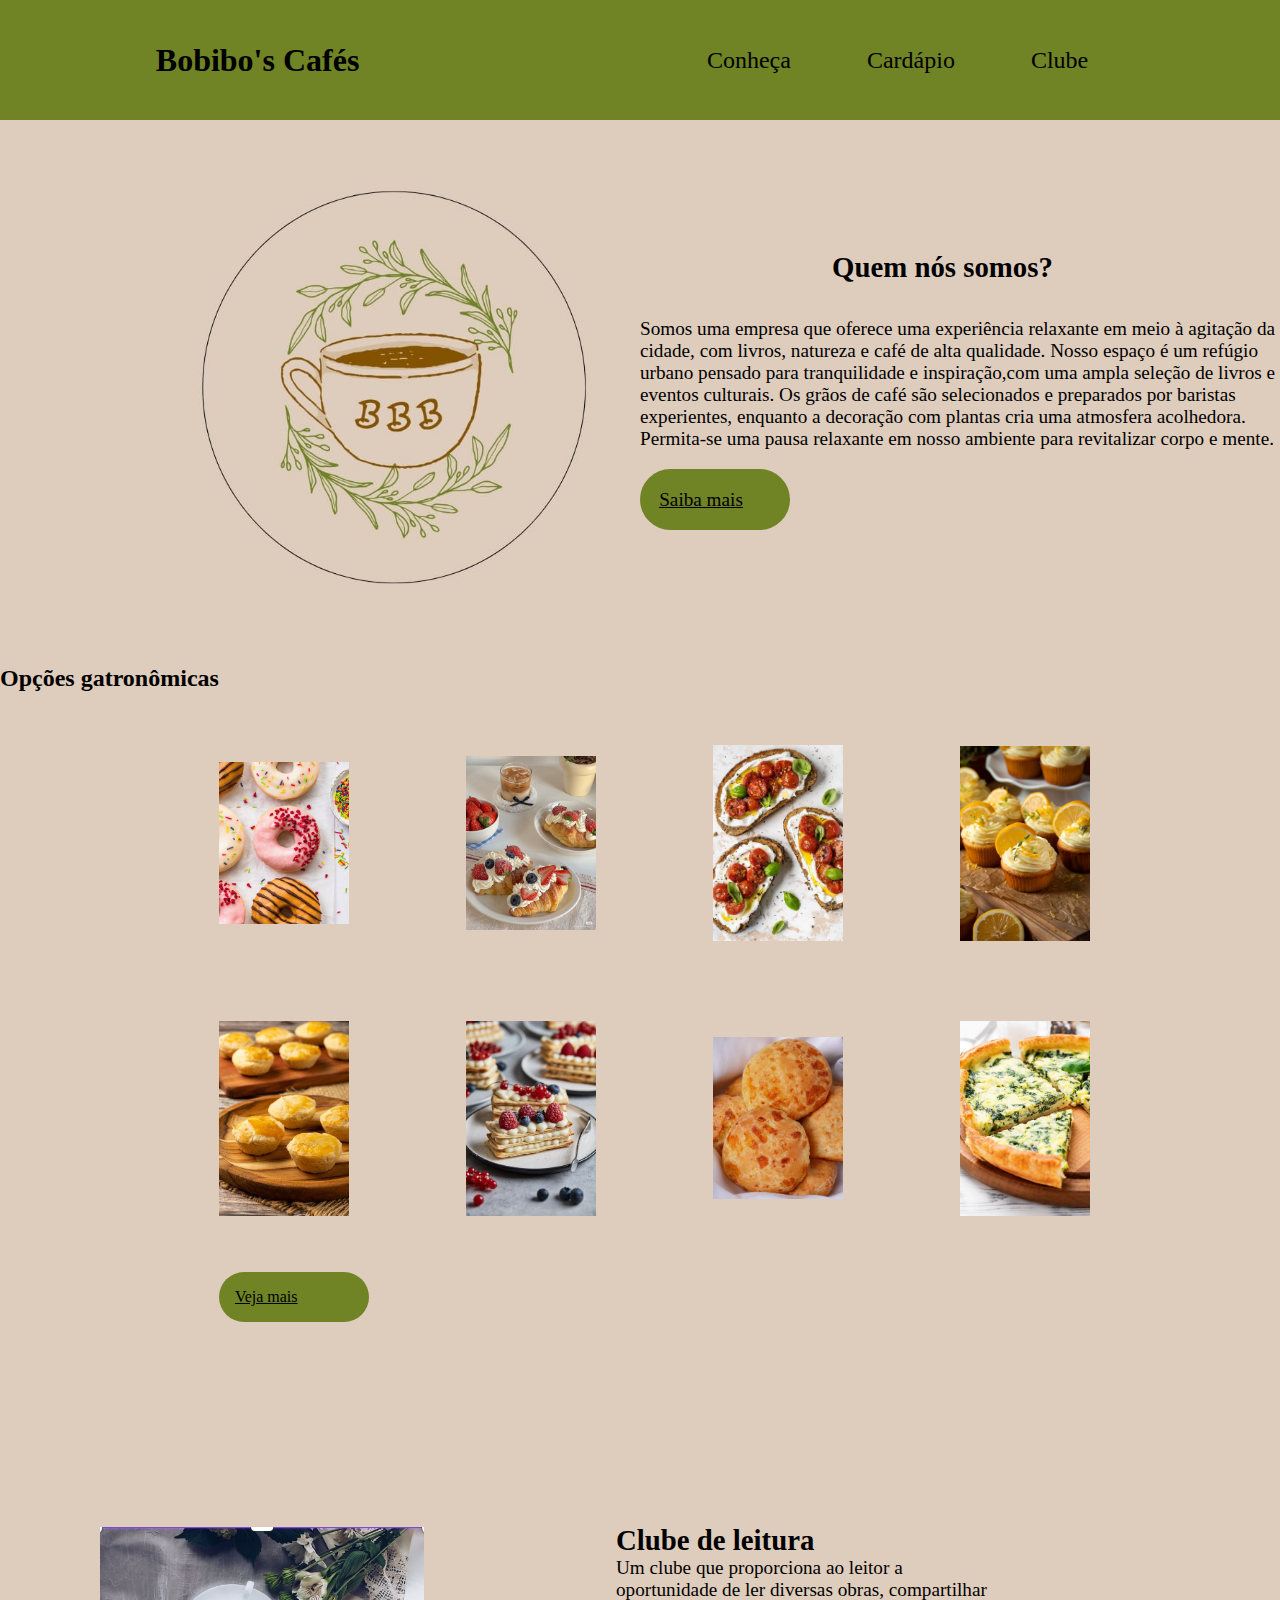
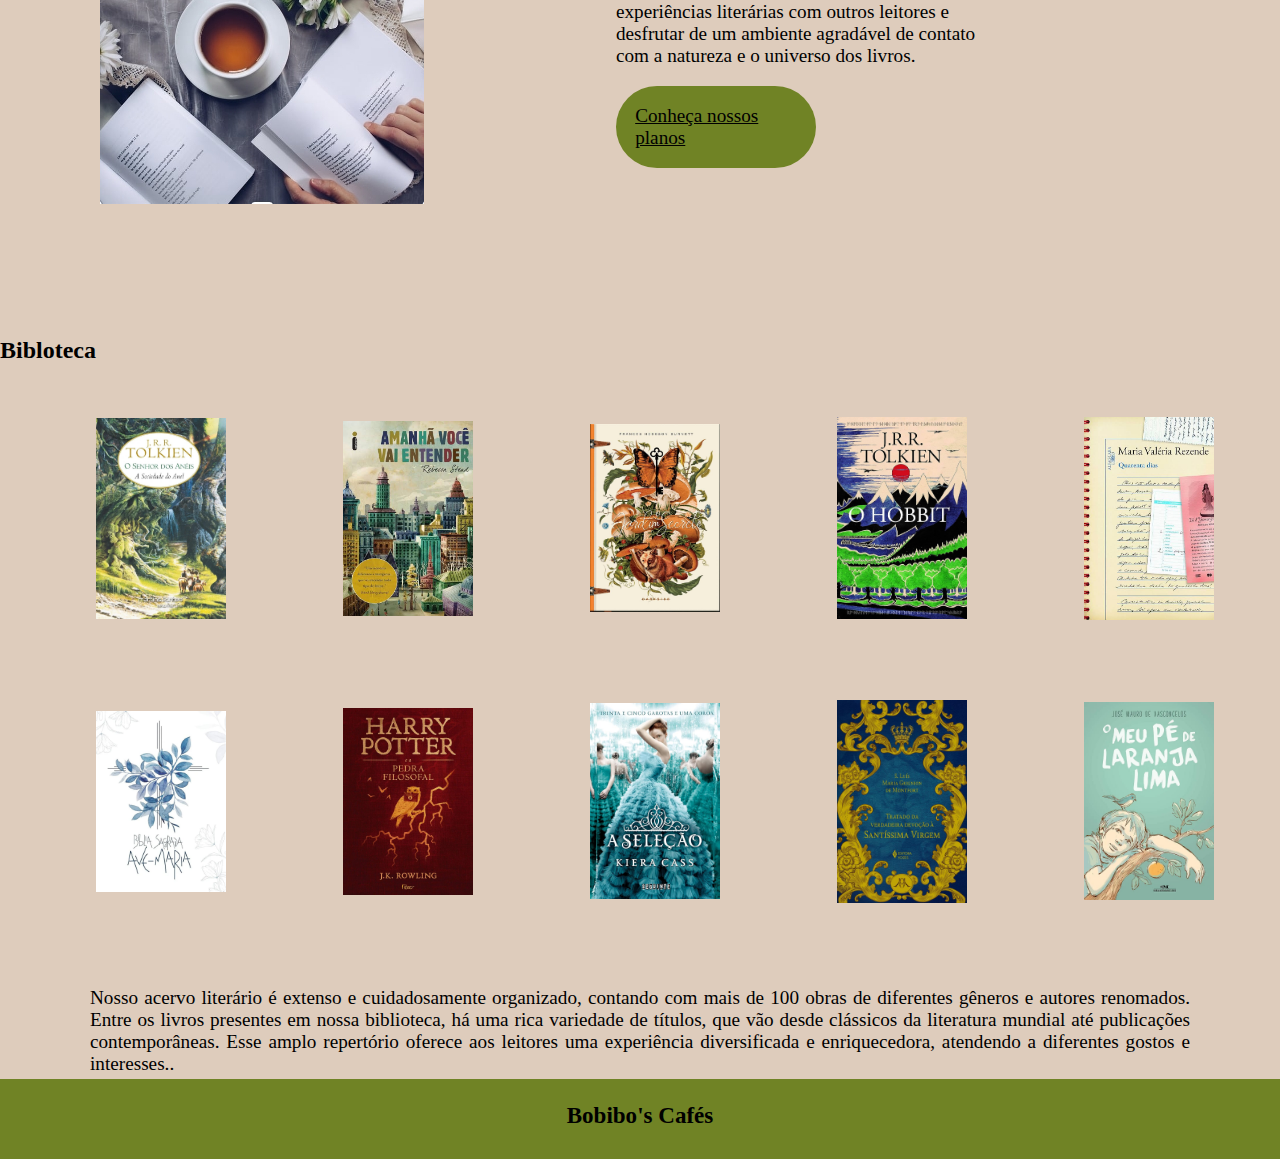
<file: index.html>
<!DOCTYPE html>
<html lang="en">
<head>
    <meta charset="UTF-8">
    <meta http-equiv="X-UA-Compatible" content="IE=edge">
    <meta name="viewport" content="width=device-width, initial-scale=1.0">
    <title>Document</title>
    <link rel="stylesheet" href= "style.css">
</head>
<body>

        <header class= "cabecalho">
            <h1 class="cabecalho">Bobibo's Cafés </h1>
                <ul class="cabecalho-lista">
                   <li class="cabecalho-lista-item"><a href="index.nos.html" >Conheça</a> </li>
                    <li class="cabecalho-lista-item"><a href="index.food.html" >Cardápio</a> </li>
                    <li class="cabecalho-lista-item"><a href="index.club.html" > Clube</a></li>
                </ul>
            </header>
            
  
    
        <section class="quem-somos"> 
            <img class="quem-somos-img" src="logo.jpg">
            <div class="quem-somos-div-conteudo">
                <h2 class="quem-somos-titulo">Quem nós somos?</h2>
                <p class="quem-somos-texto-um">Somos uma empresa que oferece uma experiência relaxante em meio à agitação da cidade, com livros, natureza e café de alta qualidade. Nosso espaço é um refúgio urbano pensado para tranquilidade e inspiração,com uma ampla seleção de livros e eventos culturais. Os grãos de café são selecionados e preparados por baristas experientes, enquanto a decoração com plantas cria uma atmosfera acolhedora.</p>
                <p class="quem-somos-texto-dois"> Permita-se uma pausa relaxante em nosso ambiente para revitalizar corpo e mente. </p>
            <a href="index.nos.html" class="container__botao">Saiba mais</a >
            </div>
        </section>

        <section class="gastronomia"> 
            <h2 class="opcoes-gastronomicas-titulo">Opções gatronômicas</h2>
            <div class="opcoes-gastronomicas-div-imagem">
            <img class="opcoes-gastronomicas-div-imagem" src="rosquinhas.jpg"alt="donuts">
            <img class="opcoes-gastronomicas-div-imagem" src="croassaint.jpg" alt="croassaint">
            <img class="opcoes-gastronomicas-div-imagem" src="brusqueta.jpg" alt="bruschetta">
            <img class="opcoes-gastronomicas-div-imagem" src="cupcake.jpg" alt="cupcake de limão siciliano">
            <img class="opcoes-gastronomicas-div-imagem" src="empadinha.jpg" alt="empadinha de frango">
            <img class="opcoes-gastronomicas-div-imagem" src="mil-folhas.jpg" alt="mil folhas de frutas vermelhas">
            <img class="opcoes-gastronomicas-div-imagem" src="pao-de-queijo.jpg" alt="pão de queijo">
            <img class="opcoes-gastronomicas-div-imagem" src="torta.jpg" alt="torta de espinafre">
            <a href="index.food.html" class="container__botao-1">Veja mais</a >
        </div>

        </section>

        <section class="clubedeleitura">
            <img src="livro0.jpeg" alt="livro0">
            <div class="clubedeleitura-div-conteudo">
            <h2 class="clubedeleitura-titulo">Clube de leitura</h2> 
             <p class="clubedeleitura-texto"> Um clube que proporciona ao leitor a oportunidade de ler diversas obras, compartilhar experiências literárias com outros leitores e desfrutar de um ambiente agradável de contato com a natureza e o universo dos livros.</p>
            <a href="index.club.html" class="container__botao-2">Conheça nossos planos </a >
                
            </div>

        </section>
       
<section class="biblioteca">
    <h2 class="biblotecatitulo">Bibloteca </h2> 
    <div class="biblioteca-div-livro">
        <img class="biblioteca-div-livro" src="livro7.jpg" alt="livro7">
        <img class="biblioteca-div-livro" src="livro2.jpg" alt="livro2">
        <img class="biblioteca-div-livro" src="livro3.jpg" alt="livro3">
        <img class="biblioteca-div-livro" src="livro4.jpg" alt="livro4">
        <img class="biblioteca-div-livro" src="livro5.jpg" alt="livro5">
        <img class="biblioteca-div-livro" src="livro6.jpg" alt="livro6">
        <img class="biblioteca-div-livro" src="livro10.jpg" alt="livro10">
        <img class="biblioteca-div-livro" src="livro9.jpg" alt="livro9">
        <img class="biblioteca-div-livro" src="livro8.jpg" alt="livro8">
        <img class="biblioteca-div-livro" src="meupedelaranjalima.jpg" alt="meupedelaranjalima">
        <div class="bibloteca-text">
                </div>
            </section>
            <section class="texto-bibloteca">
            <p class="bibloteca-text"> Nosso acervo literário é extenso e cuidadosamente organizado, contando com mais de 100 obras de diferentes gêneros e autores renomados. Entre os livros presentes em nossa biblioteca, há uma rica variedade de títulos, que vão desde clássicos da literatura mundial até publicações contemporâneas. Esse amplo repertório oferece aos leitores uma experiência diversificada e enriquecedora, atendendo a diferentes gostos e interesses..</p>
    </section>

    </div>


<footer>
    <h1 class= " title">Bobibo's Cafés </h1>  
</footer>   
    
</body>
</html>
</file>
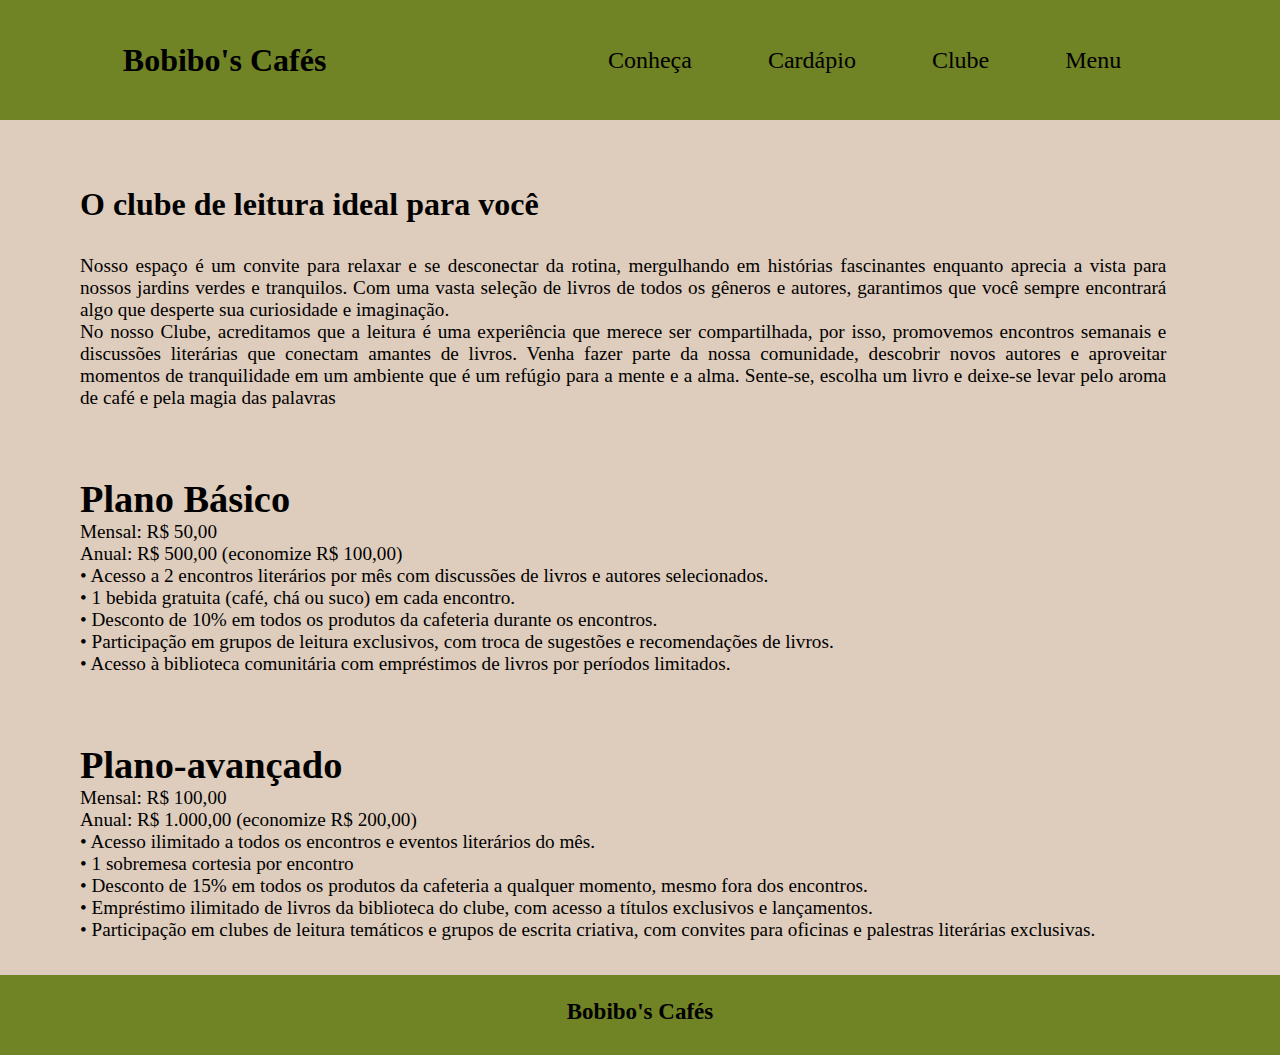
<file: index.club.html>
<!DOCTYPE html>
<html lang="en">
<head>
    <meta charset="UTF-8">
    <meta name="viewport" content="width=device-width, initial-scale=1.0">
    <title>Document</title>
    <link rel="stylesheet" href="style.club.css">
</head>
<body>
<header class= "cabecalho">
    <h1 class="cabecalho">Bobibo's Cafés </h1>
        <ul class="cabecalho-lista">
            
           <li class="cabecalho-lista-item"><a href="index.nos.html" class="container__botao">Conheça</a></li>
            <li class="cabecalho-lista-item"><a href="index.food.html" class="container__botao"> Cardápio </a></li>
            <li class="cabecalho-lista-item"><a href="index.club.html" class="container__botao"> Clube</a></li>
            <li class="cabecalho-lista-item"><a href="index.html" class="container__botao"> Menu</a></li>
        </ul>
    </header>
<section class="informacaoinicial">
    <div class="informacaoinicial-div">
     <h1 class="informacaoinicial-title"> O clube de leitura ideal para você</h1>   <p class="informacaoinicial-text-1">Nosso espaço é um convite para relaxar e se desconectar da rotina, mergulhando em histórias fascinantes enquanto aprecia a vista para nossos jardins verdes e tranquilos. Com uma vasta seleção de livros de todos os gêneros e autores, garantimos que você sempre encontrará algo que desperte sua curiosidade e imaginação.</p>
    <p class="informacaoinicial-text-2">  No nosso Clube, acreditamos que a leitura é uma experiência que merece ser compartilhada, por isso, promovemos encontros semanais e discussões literárias que conectam amantes de livros. Venha fazer parte da nossa comunidade, descobrir novos autores e aproveitar momentos de tranquilidade em um ambiente que é um refúgio para a mente e a alma.
        Sente-se, escolha um livro e deixe-se levar pelo aroma de café e pela magia das palavras</p>
     </div>  
   </section>
    
   <section class="plano-basico">
    <div class="nossos-planos-basicos">
        <h1 class="plano-basico-title"> Plano Básico</h1>
        <p class="plano-basico-subititulo">Mensal: R$ 50,00</p>
        <p class="plano-basico-subititulo2">Anual: R$ 500,00 (economize R$ 100,00)</p>
        <p class="plano-basico-text-1"> • Acesso a 2 encontros literários por mês com discussões de livros e autores selecionados.</p>
        <p class="plano-basico-text-2">• 1 bebida gratuita (café, chá ou suco) em cada encontro.</p>
        <p class="plano-basico-text-3">•  Desconto de 10% em todos os produtos da cafeteria durante os encontros.</p>
        <p class="plano-basico-text-4"> • Participação em grupos de leitura exclusivos, com troca de sugestões e recomendações de livros.</p>
        <p class="plano-basico-text-5">• Acesso à biblioteca comunitária com empréstimos de livros por períodos limitados.</p>
    </div>
     </section>
     <section class="plano-avancado">
    <div class="Plano-avancado">
        <h1 class="Plano-avancado-title">Plano-avançado</h1>
        <p class="plano-avancado-subititulo">Mensal: R$ 100,00</p>
        <p class="plano-avancado-subititulo2">Anual: R$ 1.000,00 (economize R$ 200,00)</p>
       
        <p class="plano-avancado-text-1"> • Acesso ilimitado a todos os encontros e eventos literários do mês.</p>
        <p class="plano-avancado-text-2">• 1 sobremesa cortesia por encontro</p>
        <p class="plano-avancado-text-3">• Desconto de 15% em todos os produtos da cafeteria a qualquer momento, mesmo fora dos encontros.</p>
        <p class="plano-avancado-text-4">• Empréstimo ilimitado de livros da biblioteca do clube, com acesso a títulos exclusivos e lançamentos.</p>
        <p class="plano-avancado-text-4">• Participação em clubes de leitura temáticos e grupos de escrita criativa, com convites para oficinas e palestras literárias exclusivas.</p>
</section>
    </div>
 
<footer>
    <h1 class= " title">Bobibo's Cafés </h1>  
</footer>
</body>

</html>
</file>
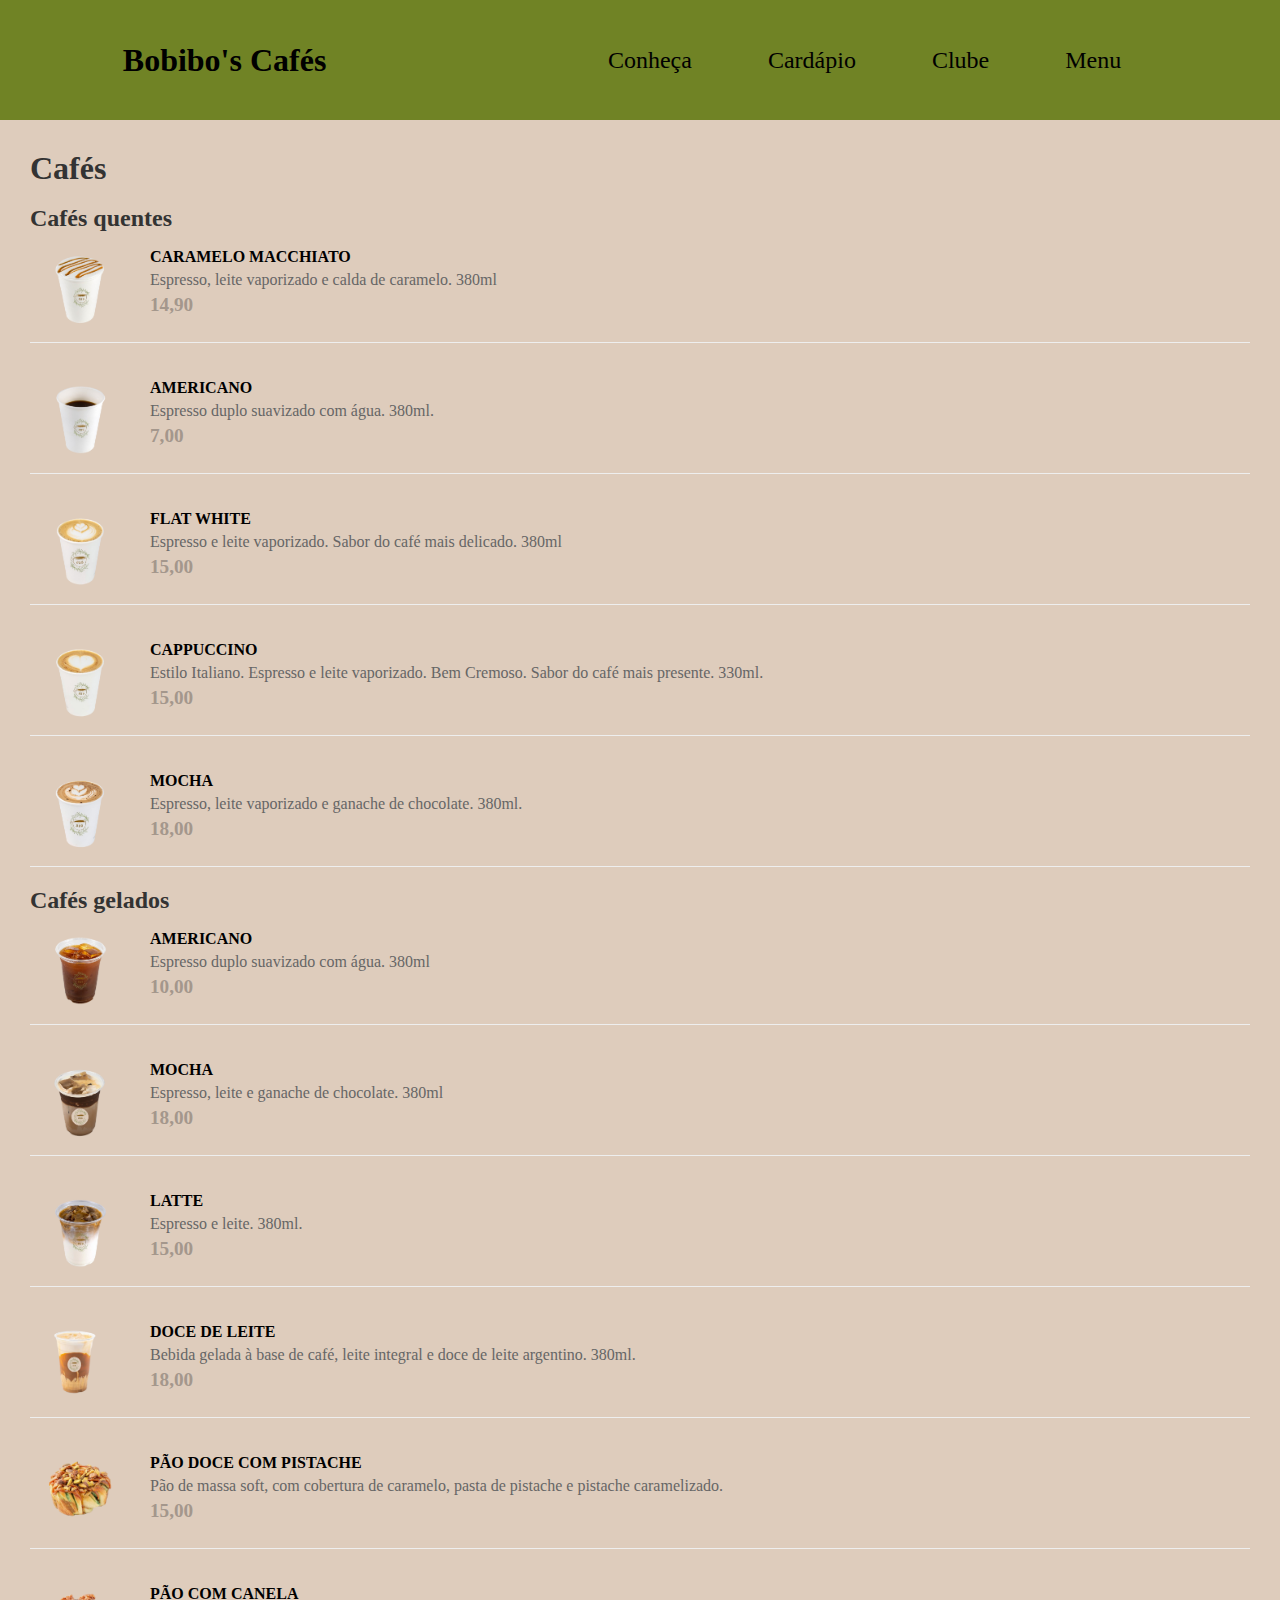
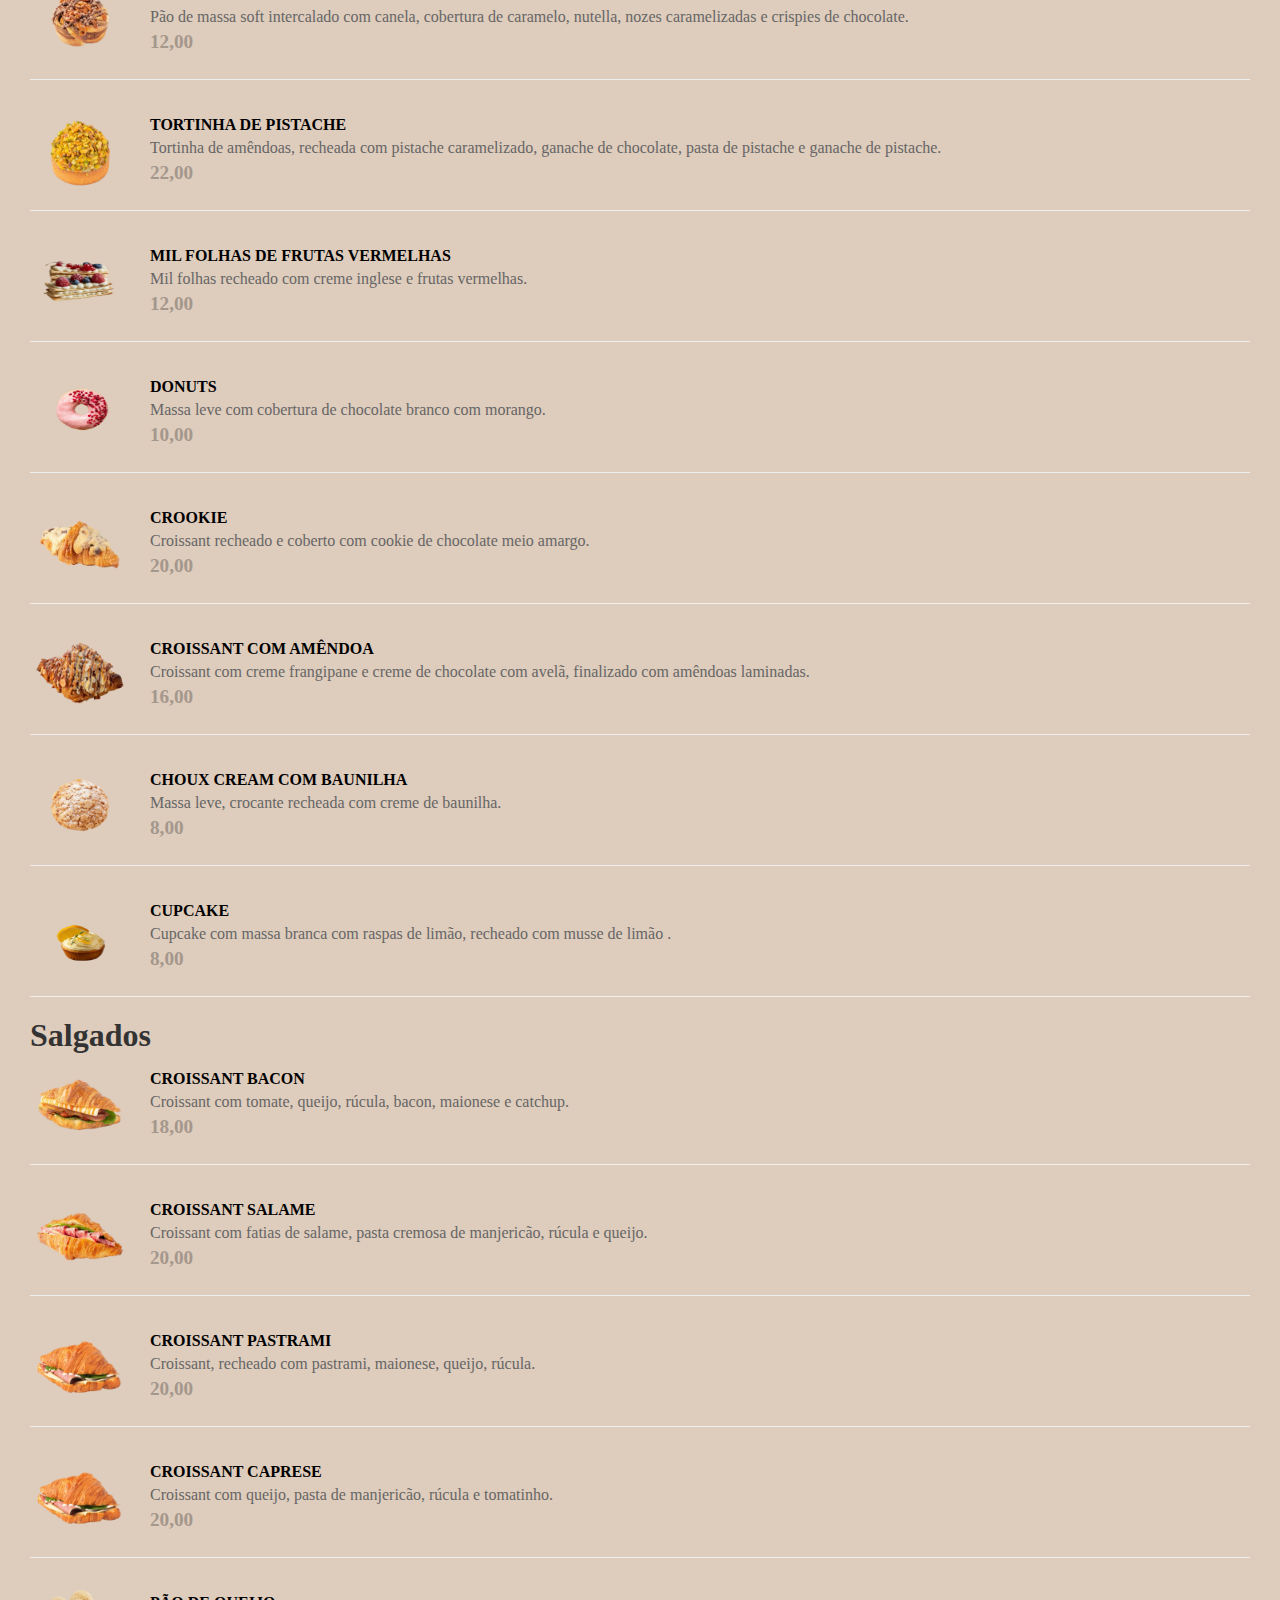
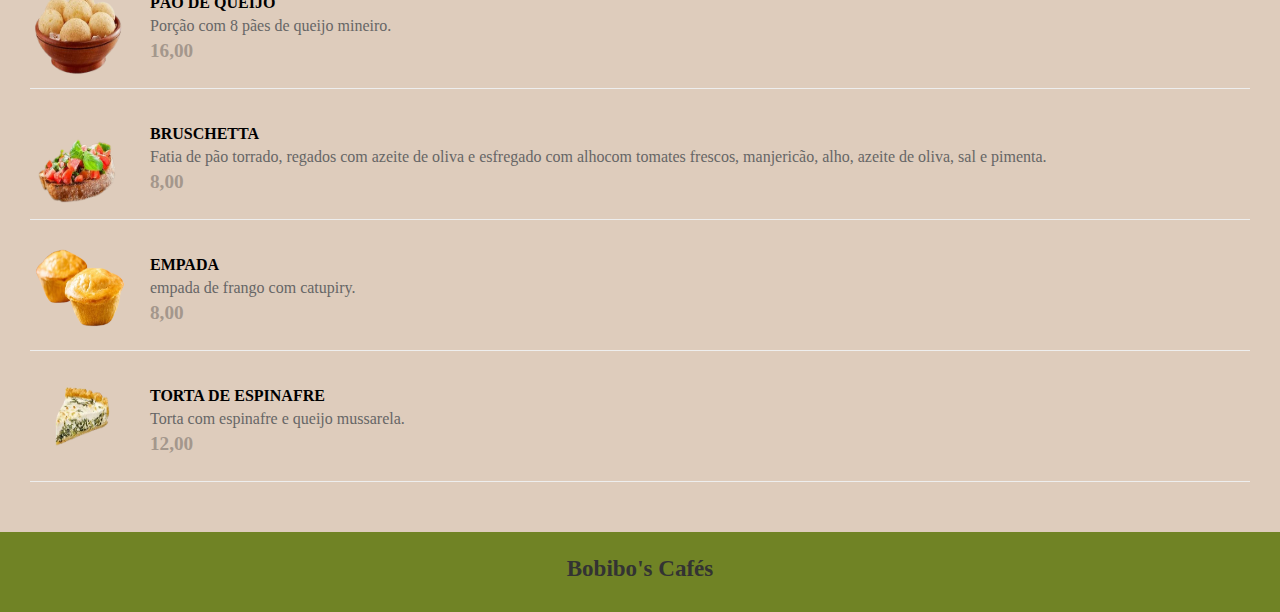
<file: index.food.html>
<!DOCTYPE html>
<html lang="en">
<head>
    <meta charset="UTF-8">
    <meta name="viewport" content="width=device-width, initial-scale=1.0">
    <title>Document</title>
    <link rel="stylesheet" href="style.food.css">
</head>
<body>
 <header>
    <header class= "cabecalho">
        <h1 class="cabecalho">Bobibo's Cafés </h1>
            <ul class="cabecalho-lista">
                
               <li class="cabecalho-lista-item"><a href="index.nos.html" class="container__botao">Conheça</a> </li>
                <li class="cabecalho-lista-item"><a href="index.food.html" class="container__botao">Cardápio</a> </li>
                <li class="cabecalho-lista-item"><a href="index.club.html" class="container__botao"> Clube</a></li>
                <li class="cabecalho-lista-item"><a href="index.html" class="container__botao"> Menu</a></li>
            </ul>
        </header>
 </header> 

        <div class="menu">
            <h1>Cafés</h1>
            <br>
            <h2> Cafés quentes</h2>
            <ul>
                <li class="menu-item">
                    <img src="caramelo-machaito.png">
                    <div class="item-details">
                        <h4>CARAMELO MACCHIATO</h4>
                        <p>Espresso, leite vaporizado e calda de caramelo. 380ml</p>
                        <span class="price">14,90</span>
                    </div>
                </li>
                <li class="menu-item">
                    <img src="caféquente1.png" alt="Prato 2">
                    <div class="item-details">
                        <h4>AMERICANO</h4>
                        <p>Espresso duplo suavizado com água. 380ml.</p>
                        <span class="price">7,00</span>
                    </div>
                </li>
                <li class="menu-item">
                    <img src="caputino.png" alt="Prato 3">
                    <div class="item-details">
                        <h4>FLAT WHITE</h4>
                        <p>Espresso e leite vaporizado. Sabor do café mais delicado. 380ml
                           </p>
                        <span class="price">15,00</span>
                    </div>
                </li>
                <li class="menu-item">
                    <img src="caputino2.png" alt="Prato 3">
                    <div class="item-details">
                        <h4> CAPPUCCINO</h4>
                          <p>Estilo Italiano. Espresso e leite vaporizado. Bem Cremoso. Sabor do café mais presente. 330ml.</p>
                        <span class="price">15,00</span>
                    </div>
                </li>
                <li class="menu-item">
                    <img src="mocha.png" alt="Prato 3">
                    <div class="item-details">
                        <h4> MOCHA</h4>
                          <p>Espresso, leite vaporizado e ganache de chocolate. 380ml.</p>
                        <span class="price">18,00</span>
                    </div>
                </li>
            
            <h2> Cafés gelados</h1>
                <li class="menu-item">
                    <img src="cafe gelado1.png" alt="Prato 3">
                    <div class="item-details">
                        <h4>AMERICANO</h4>
                        <p>Espresso duplo suavizado com água. 380ml
                           </p>
                           <span class="price">10,00</span>
                        </li>
                           <li class="menu-item">
                            <img src="café gelado2.png" alt="Prato 3">
                            <div class="item-details">
                                <h4>MOCHA</h4>
                                <p>Espresso, leite e ganache de chocolate. 380ml
                                   </p>
                                <span class="price">18,00</span>
                                </li>
                                <li class="menu-item">
                                    <img src="cafe gelado4.png">
                                    <div class="item-details">
                                        <h4>LATTE</h4>
                                        <p> Espresso e leite. 380ml.</p>
                                        <span class="price">15,00</span>
                                    </li>
                                        <li class="menu-item">
                                            <img src="cafegelado3.png">
                                            <div class="item-details">
                                                <h4>DOCE DE LEITE</h4>
                                                <p>	 Bebida gelada à base de café, leite integral e doce de leite argentino. 380ml.</p>
                                                <span class="price">18,00</span>
                                             </div>
                                           
                </li>
                  <h1> <Doces class="html"></Doces></h1>
                  <li class="menu-item">
                    <img src="doce1.png">
                    <div class="item-details">
                        <h4>PÃO DOCE COM PISTACHE</h4>
                        <p>	Pão de massa soft, com cobertura de caramelo, pasta de pistache e pistache caramelizado.</p>
                        <span class="price">15,00</span>
                     </div>
                    </li>
                  <li class="menu-item">
                    <img src="doce2.png">
                    <div class="item-details">
                        <h4>PÃO COM CANELA</h4>
                        <p>Pão de massa soft intercalado com canela, cobertura de caramelo, nutella, nozes caramelizadas e crispies de chocolate.</p>
                        <span class="price">12,00</span>
                     </div>
                    </li>
                    <li class="menu-item">
                        <img src="doce4.png">
                    <div class="item-details">
                            <h4> TORTINHA DE PISTACHE</h4>
                            <p>Tortinha de amêndoas, recheada com pistache caramelizado, ganache de chocolate, pasta de pistache e ganache de pistache.</p>
                            <span class="price">22,00</span>
                    </div>
                    </li>
                    <li class="menu-item">
                        <img src="doce7.png">
                    <div class="item-details">
                            <h4> MIL FOLHAS DE FRUTAS VERMELHAS </h4>
                            <p> Mil folhas recheado com creme inglese e frutas vermelhas.</p>
                            <span class="price">12,00</span>
                    </div>
                    </li>
                            <li class="menu-item">
                                <img src="doce0.png">
                            <div class="item-details">
                                    <h4> DONUTS </h4>
                                    <p>Massa leve com cobertura de chocolate branco com morango.</p>
                                    <span class="price">10,00</span>        
                    </div>
                    </li>
                         <li class="menu-item">
                            <img src="doce3.png">
                            <div class="item-details">
                                <h4>CROOKIE</h4>
                                <p>Croissant recheado e coberto com cookie de chocolate meio amargo.</p>
                                <span class="price">20,00</span>
                             </div>
                            </li>
                             <li class="menu-item">
                                <img src="doce5.png">
                                <div class="item-details">
                                    <h4>CROISSANT COM AMÊNDOA</h4>
                                    <p>Croissant com creme frangipane e creme de chocolate com avelã, finalizado com amêndoas laminadas.</p>
                                    <span class="price">16,00</span>
                                 </div>
                                </li>
                                <li class="menu-item">
                                    <img src="doce6.png">
                                    <div class="item-details">
                                        <h4>CHOUX CREAM COM BAUNILHA</h4>
                                        <p>Massa leve, crocante recheada com  creme de baunilha.</p>
                                        <span class="price">8,00</span>
                                     </div>
                                    </li>
                                    <li class="menu-item">
                                        <img src="doce9.png">
                                        <div class="item-details">
                                            <h4>CUPCAKE</h4>
                                            <p>Cupcake com massa branca com raspas de limão, recheado com musse de limão .</p>
                                            <span class="price">8,00</span>
                                         </div>
                                        </li>
                                     <h1> Salgados</h1>
                                <li class="menu-item">
                                        <img src="salgaod1.png">
                                        <div class="item-details">
                                            <h4>	CROISSANT BACON</h4>
                                            <p>Croissant com tomate, queijo, rúcula, bacon, maionese e catchup.</p>
                                            <span class="price">18,00</span>
                                         </div>
                                        </li>
                                        <li class="menu-item">
                                            <img src="salgado2.png">
                                            <div class="item-details">
                                                <h4>	CROISSANT SALAME</h4>
                                                <p>Croissant com fatias de salame, pasta cremosa de manjericão, rúcula e queijo.</p>
                                                <span class="price">20,00</span>
                                             </div>
                                            </li>
                                            <li class="menu-item">
                                                <img src="salgado4.png">
                                                <div class="item-details">
                                                    <h4>	CROISSANT PASTRAMI</h4>
                                                    <p>Croissant, recheado com pastrami, maionese, queijo, rúcula.</p>
                                                    <span class="price">20,00</span>
                                                 </div>
                                                </li>
                                                <li class="menu-item">
                                                    <img src="salgado4.png">
                                                    <div class="item-details">
                                                        <h4>CROISSANT CAPRESE</h4>
                                                        <p>Croissant com queijo, pasta de manjericão, rúcula e tomatinho.</p>
                                                        <span class="price">20,00</span>
                                                     </div>
                                                    </li>
                                                    <li class="menu-item">
                                                        <img src="salgado3.png">
                                                        <div class="item-details">
                                                            <h4>PÃO DE QUEIJO</h4>
                                                            <p>Porção com 8 pães de queijo mineiro.</p>
                                                            <span class="price">16,00</span>
                                                         </div>
                                                        </li>
                                                        <li class="menu-item">
                                                            <img src="salgado6.png">
                                                            <div class="item-details">
                                                                <h4>BRUSCHETTA</h4>
                                                                <p>Fatia de pão torrado, regados com azeite de oliva e esfregado com alhocom tomates frescos, manjericão, alho, azeite de oliva, sal e pimenta.</p>
                                                                <span class="price">8,00</span>
                                                             </div>
                </li>
                <li class="menu-item">
                    <img src="salgado7.png">
                    <div class="item-details">
                        <h4>EMPADA</h4>
                        <p>empada de frango com catupiry.</p>
                        <span class="price">8,00</span>
                     </div>
                    </li>
                </li>
                <li class="menu-item">
                    <img src="salgado8.png">
                    <div class="item-details">
                        <h4>TORTA DE ESPINAFRE</h4>
                        <p>Torta com espinafre e queijo mussarela.</p>
                        <span class="price">12,00</span>
                     </div>
                    </li>

        </ul>
    </div>
    <footer>
        <h1 class= " title">Bobibo's Cafés </h1>  
    </footer>
</body>
</html>
</file>
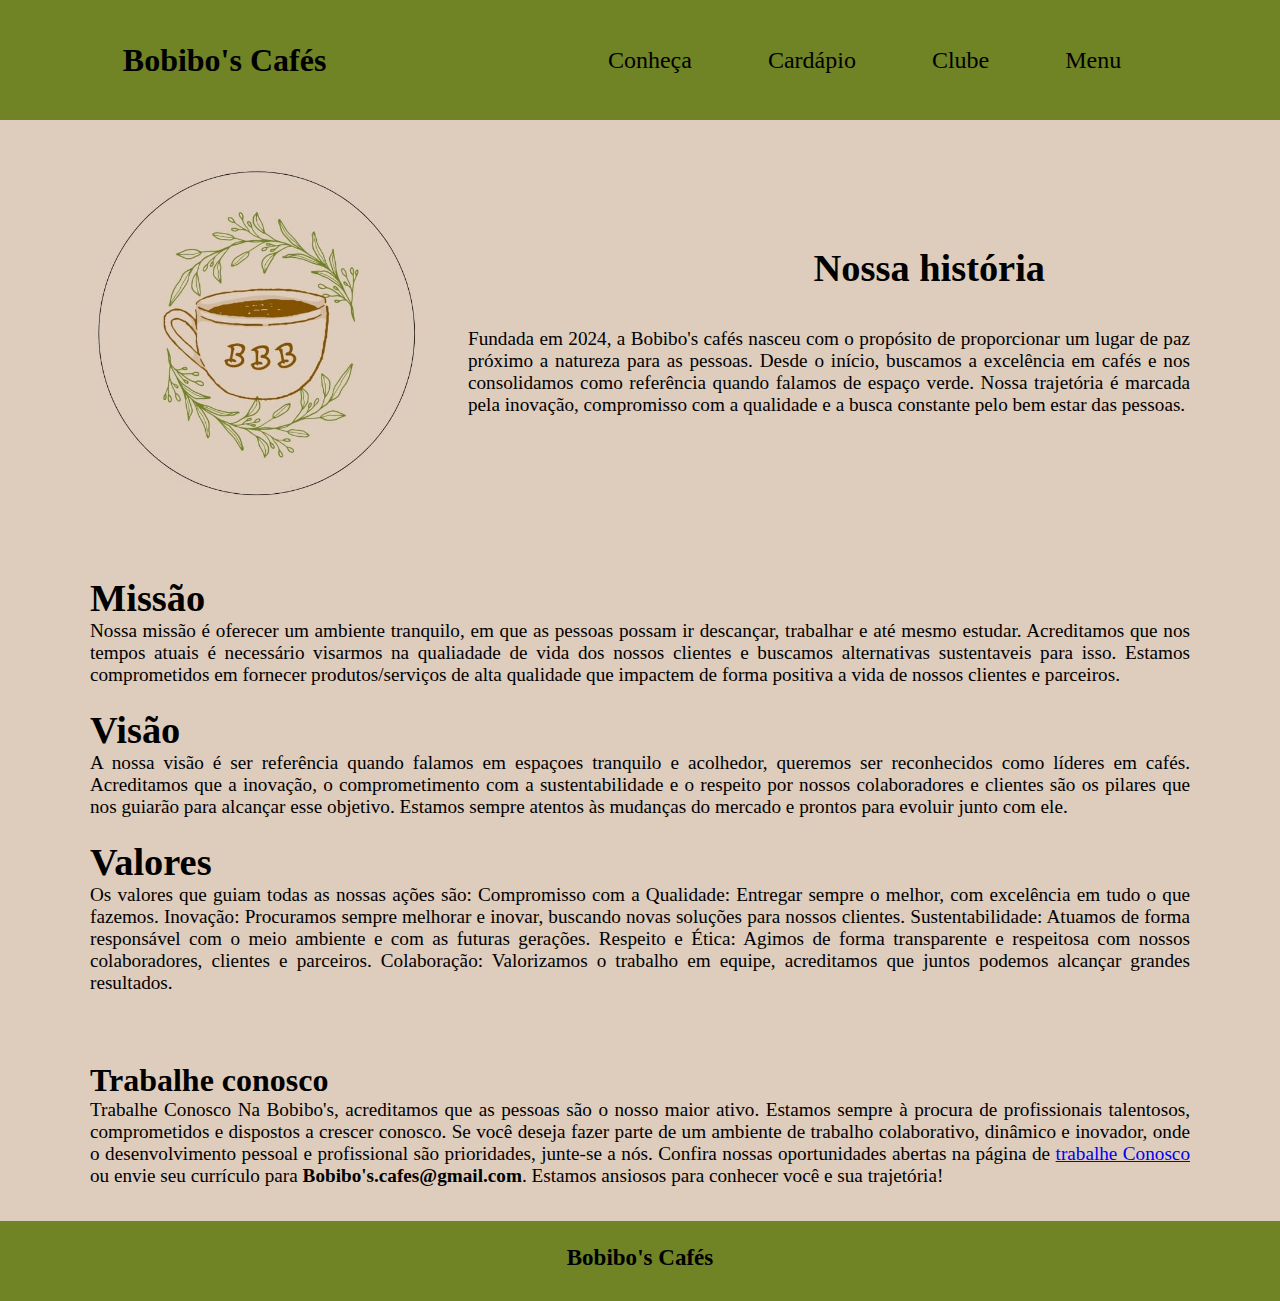
<file: index.nos.html>
<!DOCTYPE html>
<html lang="en">
<head>
    <meta charset="UTF-8">
    <meta name="viewport" content="width=device-width, initial-scale=1.0">
    <title>Document</title>
    <link rel="stylesheet" href= "style.nos.css">
</head>
<body>
    <header class= "cabecalho">
        <h1 class="cabecalho">Bobibo's Cafés </h1>
            <ul class="cabecalho-lista">
                
               <li class="cabecalho-lista-item"><a href="index.nos.html" class="container__botao"> Conheça</a></li>
                <li class="cabecalho-lista-item"><a href="index.food.html" class="container__botao"> Cardápio </a></li>
                <li class="cabecalho-lista-item"><a href="index.club.html" class="container__botao"> Clube</a></li>
                <li class="cabecalho-lista-item"><a href="index.html" class="container__botao"> Menu </a></li>
            </ul>
        </header>
<section class="sobre-bobibo">
    <img class="sobre-img" src="logo.jpg"> 
    <div class="quem-somos-bobibo">
    <h1 class="sobre-bobibo-titulo">Nossa história</h1>
    <p class="sobre-bobibo-texto-um">Fundada em 2024, a Bobibo's cafés nasceu com o propósito de proporcionar um lugar de paz próximo a natureza para as pessoas. Desde o início, buscamos a excelência em cafés e nos consolidamos como referência quando falamos de espaço verde. Nossa trajetória é marcada pela inovação, compromisso com a qualidade e a busca constante pelo bem estar das pessoas. </p>
</p>
    </div>
</section>
    <section class="missao">
    <div class=" nossa-missao">
        <div class="missao-conteudo">
        <h1 class="missao-titulo"> Missão</h1>
        <p> Nossa missão é oferecer um ambiente tranquilo, em que as pessoas possam ir descançar, trabalhar e até mesmo estudar. Acreditamos que nos tempos atuais é necessário visarmos na qualiadade de vida dos nossos clientes e buscamos alternativas sustentaveis para isso. Estamos comprometidos em fornecer produtos/serviços de alta qualidade que impactem de forma positiva a vida de nossos clientes e parceiros.
        </p><br>
        <h1> Visão</h1>
        <p> A nossa visão é ser referência quando falamos em espaçoes tranquilo e acolhedor,  queremos ser reconhecidos como líderes em cafés. Acreditamos que a inovação, o comprometimento com a sustentabilidade e o respeito por nossos colaboradores e clientes são os pilares que nos guiarão para alcançar esse objetivo. Estamos sempre atentos às mudanças do mercado e prontos para evoluir junto com ele.</p>
<br>
        <h1>Valores</h1>
 <p>Os valores que guiam todas as nossas ações são:

    Compromisso com a Qualidade: Entregar sempre o melhor, com excelência em tudo o que fazemos.
    Inovação: Procuramos sempre melhorar e inovar, buscando novas soluções para nossos clientes.
    Sustentabilidade: Atuamos de forma responsável com o meio ambiente e com as futuras gerações.
    Respeito e Ética: Agimos de forma transparente e respeitosa com nossos colaboradores, clientes e parceiros.
    Colaboração: Valorizamos o trabalho em equipe, acreditamos que juntos podemos alcançar grandes resultados.
 </p>
    </div>
  </div>
</section>

<section class="trabalhe-conosco">
    <div class="trabalhe-conosco-div">
    <h1> Trabalhe conosco</h1>
    <p class="trabalhe-conosco-p">Trabalhe Conosco
        Na Bobibo's, acreditamos que as pessoas são o nosso maior ativo. Estamos sempre à procura de profissionais talentosos, comprometidos e dispostos a crescer conosco. Se você deseja fazer parte de um ambiente de trabalho colaborativo, dinâmico e inovador, onde o desenvolvimento pessoal e profissional são prioridades, junte-se a nós.
        
        Confira nossas oportunidades abertas na página de <a href="index.trabalhe">trabalhe Conosco </a> ou envie seu currículo para <b>Bobibo's.cafes@gmail.com</b>. Estamos ansiosos para conhecer você e sua trajetória!</p>
</div>
</section>
<footer>
    <h1 class= " title">Bobibo's Cafés </h1>  
</footer>
</body>
</html>
</file>
<file: style.css>
*{
    margin: 0;
    padding: 0;
    box-sizing: border-box;
}
    


.cabecalho{
    background-color: #708325;
    color: rgb(0, 0, 0);
    display: flex;
    justify-content: space-around;
    text-align: left;
    height: 120px;
     align-items: center;
    

}

    
.cabecalho-lista-item{
    display: inline-block;
    margin: 0 16px;
    font-size: 24px;
   
}
.quem-somos{
    background-image: linear-gradient(#DECCBC, #DECCBC);
    color: black;
    display:flex;
  justify-content:right;
   align-items:center;
   padding: 34px 0;
   
}

.quem-somos-div-conteudo{
width: 50%;
font-size:larger;
}

.quem-somos-img{
    width: 400px;
    justify-items:left;
    margin:  1em 3em 2em 3em;
}

.quem-somos-titulo{
    padding: 34px 30%;  
    
}
.container__botao{
    background-color:#708325;
    border-radius: 50px;
    padding: 1em;
    color:black;
    display:block;
    width: 150px;
    margin:  1em 0 2em 0;
}
.gastronomia{
    background-color: #DECCBC;
    color: black;
    display:flex;
  justify-content:left;
   align-items:start;
  
}

.opcoes-gastronomicas-div-imagem{
    width: 130px;
    display:grid;
    padding: 40px 0px;
    grid-template-columns: 190% 190% 190% 190%;
   align-items:center;
  justify-items: left;
   
}
.container__botao-1{
    background-color:#708325;
    border-radius: 50px;
    padding: 1em;
    color:black;
    display:block;
    width: 150px;
    margin:  1em 0 2em 0;
}
.clubedeleitura{
    background-image: linear-gradient(#DECCBC, #DECCBC);
    color: black; 
    display:flex;
    justify-content:left;
    align-items: center;
     padding: 34px 100px;
     
}
.clubedeleitura-div-conteudo{
    width: 35%;
    font-size:larger;
    margin: 5em 10em 5em 10em;
}

.container__botao-2{
    background-color:#708325;
    border-radius: 50px;
    padding: 1em;
    color:black;
    display:block;
    width: 200px;
   justify-content:right;
   margin:  1em 0 2em 0;
}
.biblioteca{
    background-color:  #DECCBC;
    color: black; 
    display:flex;
    justify-content:left;
    align-items:start;   
    
}
.biblioteca-div-livro{
    width: 130px;;
    display:grid;
    padding: 40px 0px;
    grid-template-columns: 190% 190% 190% 190% 190%;
   align-items:center;
   justify-items:left;
   
}
.container__botao-3{
    background-color:#708325;
    border-radius: 50px;
    padding: 1em;
    color:black;
    display:block;
    width: 200px;
   justify-content:right;
   margin:  1em 0 2em 0;
}
.texto-bibloteca{
background-color: #DECCBC;
        color: black;
        display:flex; 
        justify-content:space-around;
       align-items:center;
       padding: 4px 90px;
}
.bibloteca-text{
    
    font-size:larger;
    text-align: justify;
    
}
.cabecalho-lista li a:hover {
    background-color:  #DECCBC; /* Cor de fundo ao passar o mouse */
    color: #fff; /* Cor do texto ao passar o mouse */
}
.cabecalho-lista li a {
    text-decoration: none;
    padding: 10px 20px;
    border-radius: 20px; /* Bordas arredondadas */
    color: #000000; /* Cor do texto */
    transition: background-color 0.3s ease, color 0.3s ease;
}
footer{
    background-color: #708325;
   color: rgb(0, 0, 0);
   display: flex;
   justify-content: space-around;
   text-align: left;
   height: 80px;
   font-size: larger;
   
   
   }
   .title{
       font-size: larger;
       margin: 1em 1em 1em 1em;
   }
  
   @media screen and (max-width: 1024px){
    .quem-somos{
        flex-direction: column;
        text-align: justify;
        
    }
    .clubedeleitura{
        flex-direction: column;
        text-align: justify;
        padding: 4px 0;
    }
    
    .biblioteca{
        display: grid;
        align-items:start;
        justify-content: center;
    }

.biblioteca-div-livro{
    grid-template-columns: max-content; 

}
.gastronomia{
    align-items: start;
    display: grid;
    justify-content: center;
}
.opcoes-gastronomicas-div-imagem{
    grid-template-columns: max-content;
    

}
.bibloteca-text{
    font-size: 20px;
    flex-direction: column;
    }

   .cabecalho{
    height: 200px;  
 }
.cabecalho-lista{
 display:grid;
 
}
.quem-somos-img{
    width: 120px;
}
 
}
</file>
<file: style.club.css>
*{
    margin: 0;
    padding: 0;
    box-sizing: border-box;
}
.cabecalho{
    background-color: #708325;
    color: rgb(0, 0, 0);
    display: flex;
    justify-content: space-around;
    text-align: left;
    height: 120px;
     align-items:center;

}
.cabecalho-lista-item{
    display: inline-block;
    margin: 0 16px;
    font-size: 24px;}

    .cabecalho-lista li a:hover {
        background-color:  #DECCBC; /* Cor de fundo ao passar o mouse */
        color: #fff; /* Cor do texto ao passar o mouse */
    }
    .cabecalho-lista li a {
        text-decoration: none;
        padding: 10px 20px;
        border-radius: 20px; /* Bordas arredondadas */
        color: #000000; /* Cor do texto */
        transition: background-color 0.3s ease, color 0.3s ease;
    }

    .informacaoinicial{
        background-image: linear-gradient(#DECCBC, #DECCBC);
        color: black;
        display:flex;
        justify-content:center;
        align-items: center;
       padding: 34px 80px;
        }
        .informacaoinicial-title{
          margin:  1em 0 1em 0;
            
        }
        .informacaoinicial-text-1{
            font-size: larger;
            text-align: justify;
              width: 97%;
        }
        .informacaoinicial-text-2{
            font-size: larger;
            width: 97%;
            text-align: justify;
        }
        
       .plano-basico{
        background-color:#DECCBC;
        color: black; 
        display:flex;
        justify-content:left;
        align-items: center;
        padding: 34px 80px;
    font-size: larger;
       }
       .plano-avancado{
        background-color:#DECCBC;
        color: black; 
        display:flex;
        justify-content:left;
        align-items: center;
        padding: 34px 80px;
    font-size: larger;
       }
      
    footer{
     background-color: #708325;
    color: rgb(0, 0, 0);
    display: flex;
    justify-content: space-around;
    text-align: left;
    height: 80px;
    font-size: larger;
    
    }
    .title{
        font-size: larger;
        margin: 1em 1em 1em 1em;
    }

    @media screen and (max-width: 1000px) {
       .informacaoinicial{
        flex-direction: column;
       }  
       .cabecalho{
        height: 200px;  
     }
    .cabecalho-lista{
     display:grid;
    
    }
    
 }
</file>
<file: style.food.css>
* {
    margin: 0;
    padding: 0;
    box-sizing: border-box;
}
.cabecalho{
    background-color: #708325;
    color: rgb(0, 0, 0);
    display: flex;
    justify-content: space-around;
    text-align: left;
    height: 120px;
     align-items:center;

}
.cabecalho-lista-item{
    display: inline-block;
    margin: 0 16px;
    font-size: 24px;}

    .cabecalho-lista li a:hover {
        background-color:  #DECCBC; /* Cor de fundo ao passar o mouse */
        color: #fff; /* Cor do texto ao passar o mouse */
    }
    .cabecalho-lista li a {
        text-decoration: none;
        padding: 10px 20px;
        border-radius: 20px; /* Bordas arredondadas */
        color: #000000; /* Cor do texto */
        transition: background-color 0.3s ease, color 0.3s ease;
    }
    .menu { 
        background-color:#DECCBC;
        padding: 30px;
    }
    
    h1 {
        text-align: start;
        color: #333;
    }
    
    ul {
        list-style-type: none;
        padding: 0;
    }
    
    .menu-item {
        display: flex;
        align-items: center;
        margin-bottom: 20px;
        border-bottom: 1px solid #eee;
        padding-bottom: 10px;
    }
    
    .menu-item img {
        width: 100px;
        height: 100px;
        border-radius: 8px;
        margin-right: 20px;
    }
    
    .item-details {
        flex: 1;
    }
    
    h2 {
        margin: 0;
        color: #333;
    }
    
    p {
        margin: 5px 0;
        color: #666;
    }
    
    .price {
        font-size: 1.2em;
        color:#a4978c;
        font-weight: bold;
    }
    footer{
        background-color: #708325;
       color: rgb(0, 0, 0);
       display: flex;
       justify-content: space-around;
       text-align: left;
       height: 80px;
       font-size: larger;
       
       }
       .title{
           font-size: larger;
           margin: 1em 1em 1em 1em;
       }
       @media screen and (max-width: 1000px) {
        .cabecalho{
            height: 200px;
            
         }
           .cabecalho-lista{
         display:grid;
         
     }
       }
</file>
<file: style.nos.css>
*{
    margin: 0;
    padding: 0;
    box-sizing: border-box;
}
.cabecalho{
    background-color: #708325;
    color: rgb(0, 0, 0);
    display: flex;
    justify-content: space-around;
    text-align: left;
    height: 120px;
     align-items:center;

}
.cabecalho-lista-item{
    display:inline-block;
    margin: 0 16px;
    font-size: 24px;
   
}

.sobre-bobibo{
    background-color: #DECCBC;
    color: black;
    display:flex;
  justify-content:right;
   align-items:center;
   padding: 34px 90px;
   text-align: justify;
   

}
.quem-somos-bobibo{
    font-size: larger;

}
.sobre-bobibo-titulo{
    margin: 0em 0em 1em 9em;
}
.img{
    width: 50%;
    align-items:center;}

.missao{ background-color: #DECCBC;
    color: black;
    display:flex;
  justify-content:right;
   align-items:center;
   padding: 34px 90px;
   }
   
  .missao-conteudo{
    text-align: justify;
font-size: larger;
 
  }
  .trabalhe-conosco{
    background-color: #DECCBC;
    color: black;
    display:flex;
  justify-content:left;
   align-items:center;
   padding: 34px 90px; 
  }
  .trabalhe-conosco-p{

    font-size: larger;
 text-align: justify;
  }

 .cabecalho-lista li a:hover {
    background-color:  #DECCBC; /* Cor de fundo ao passar o mouse */
    color: #fff; /* Cor do texto ao passar o mouse */
}
.cabecalho-lista li a {
    text-decoration: none;
    padding: 10px 20px;
    border-radius: 20px; /* Bordas arredondadas */
    color: #000000; /* Cor do texto */
    transition: background-color 0.3s ease, color 0.3s ease;
}

footer{
    background-color: #708325;
   color: rgb(0, 0, 0);
   display: flex;
   justify-content: space-around;
   text-align: left;
   height: 80px;
   font-size: larger;
   
   }
   .title{
       font-size: larger;
       margin: 1em 1em 1em 1em;
   }   
   .sobre-img{
    width: 30%;
    margin: 0  3em 0 0;
   
   }
   @media screen and (max-width: 1000px) {
    .sobre-bobibo{
        flex-direction: column; 
    }

    .sobre-bobibo-titulo{  
        margin: 0%;
    }
    .cabecalho{
       height: 200px;
       
    }
.cabecalho-lista{
    display:grid;
    
}

  }
</file>
